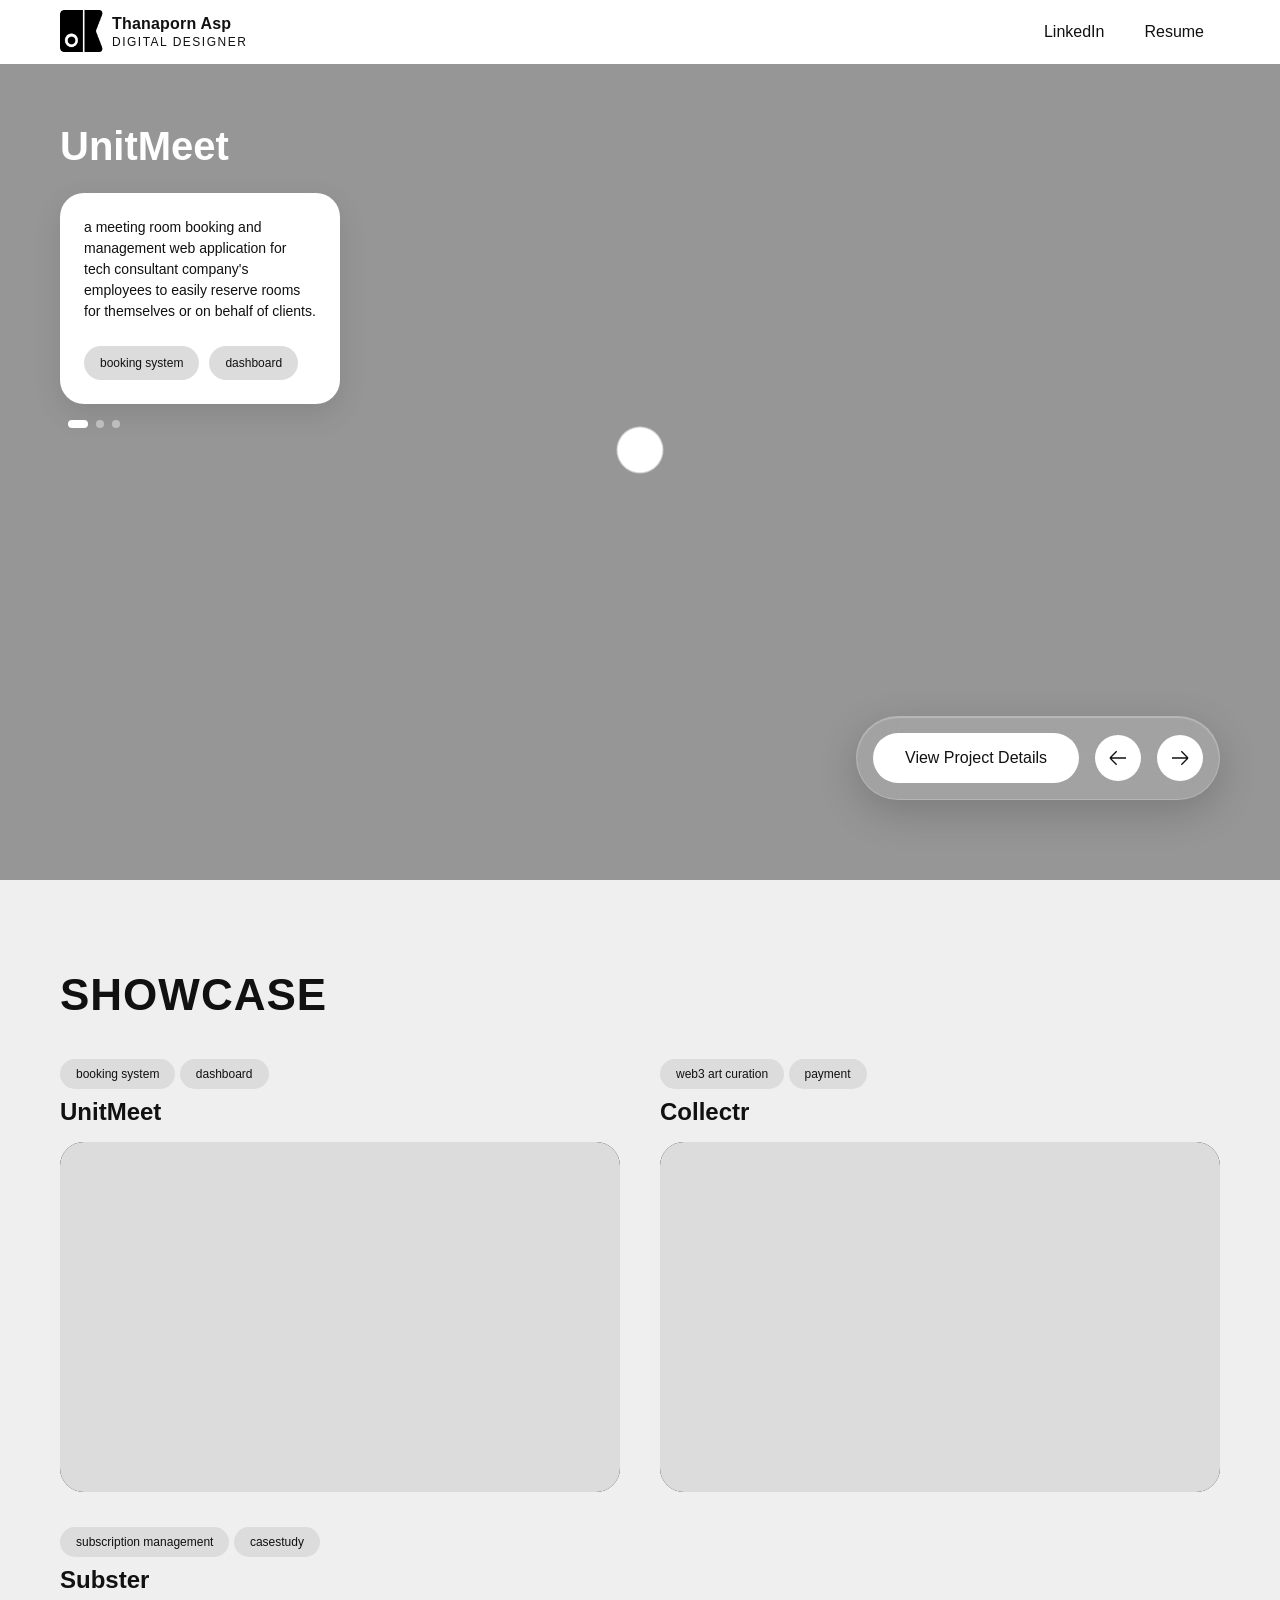
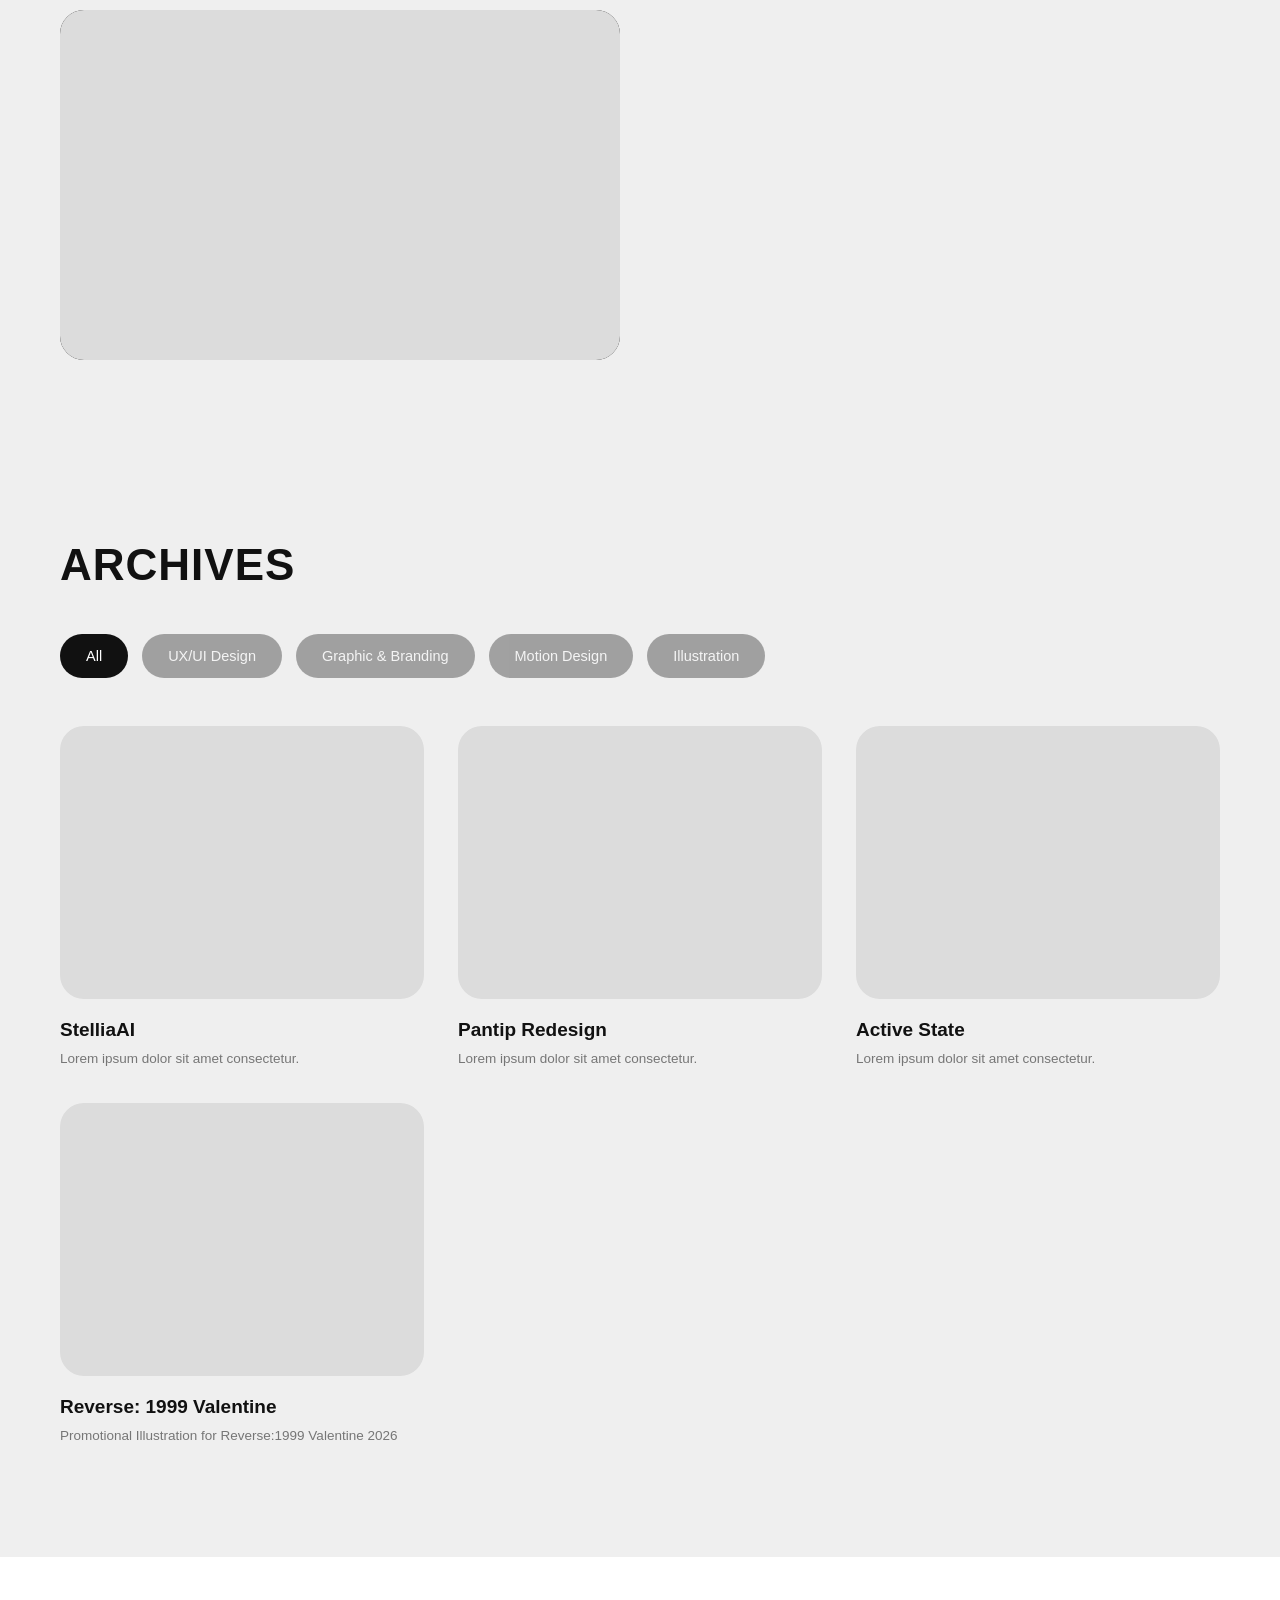
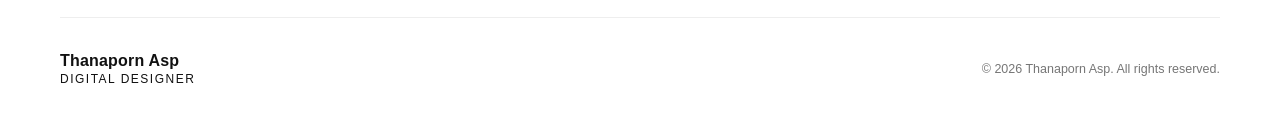
<file: index.html>
<!DOCTYPE html>
<html lang="en">
<head>
<meta charset="UTF-8">
<meta name="viewport" content="width=device-width, initial-scale=1.0">
<title>Thanaporn Asp — Digital Designer</title>
<link rel="icon" type="image" href="img/logo.png">
<link rel="stylesheet" href="style.css">
<script src="https://cdnjs.cloudflare.com/ajax/libs/jquery/3.2.1/jquery.min.js"></script>
<script src="cursor.js" defer></script>
<script src="project-data.js" defer></script>
<script src="script.js" defer></script>
</head>
<body>
<!-- Custom cursor -->
 <div class="box">
  <div class="dot"></div>
  <div class="dot"></div>
  <div class="dot"></div>
  <div class="dot"></div>
  <div class="dot"></div>
</div>

<svg xmlns="http://www.w3.org/2000/svg" version="1.1" style="position:absolute; width:0; height:0;">
  <defs>
    <filter id="filter-name">
      <feGaussianBlur in="SourceGraphic" stdDeviation="15" result="my-blur" />
      <feColorMatrix in="my-blur" mode="matrix"
        values="1 0 0 0 0
                0 1 0 0 0
                0 0 1 0 0
                0 0 0 20 -8"
        result="my-gooey" />
    </filter>
  </defs>
</svg>

<!-- HEADER -->
<header>
  <div class="brand">
    <div class="logo-mark">
      <img src="img/logo.png" alt="Logo Mark">
    </div>
    <div class="brand-text">
      <div class="name">Thanaporn Asp</div>
      <div class="role">DIGITAL DESIGNER</div>
    </div>
  </div>
  <nav class="desktop-nav">
    <a href="https://www.linkedin.com/in/thanaporn-meiji/">LinkedIn</a>
    <a href="resume.html">Resume</a>
  </nav>
  <button class="hamburger" id="openMenu" aria-label="Open menu">
    <span></span><span></span><span></span>
  </button>
</header>

<!-- MOBILE MENU -->
<div class="mobile-menu" id="mobileMenu">
  <div class="top-row">
    <div class="brand">
      <div class="logo-mark"></div>
      <div class="brand-text">
        <div class="name">Thanaporn Asp</div>
        <div class="role">DIGITAL DESIGNER</div>
      </div>
    </div>
    <button class="close-btn" id="closeMenu" aria-label="Close menu">&times;</button>
  </div>
  <nav>
    <a href="#showcase" class="close-link">Work</a>
    <a href="https://www.linkedin.com/in/thanaporn-meiji/" class="close-link">LinkedIn</a>
    <a href="resume.html" class="close-link">Resume</a>
    <a href="#archives" class="close-link">Archives</a>
  </nav>
</div>

<!-- HERO / FEATURED PROJECT CAROUSEL -->
<section class="hero" id="hero">
  <div class="hero-bg" id="heroBg"></div>
  <div class="hero-content">
  <div class="hero-inner">
    <div class="hero-title" id="heroTitleDesktop">UnitMeet</div>

    <div class="hero-card">
      <h2 id="heroTitleMobile" style="display:none;">UnitMeet</h2>
      <p id="heroDesc">A meeting room booking and management web application for authorized company employees to easily reserve rooms for themselves or on behalf of clients.</p>
      <div class="hero-tags" id="heroTags">
        <span class="tag">ux/ui design</span>
        <span class="tag">team</span>
      </div>
    </div>
    <div class="dots" id="dots"></div>

    <div class="hero-controls">
      <button class="btn-primary" id="viewDetails">View Project Details</button>
      <button class="circle-btn" id="prevBtn" aria-label="Previous project">
        <?xml version="1.0" encoding="utf-8"?>
        <svg class="myicon" viewBox="0 0 24 24" fill="none" xmlns="http://www.w3.org/2000/svg">
        <path d="M6 12H18M6 12L11 7M6 12L11 17"/>
        </svg>
      </button>
      <button class="circle-btn" id="nextBtn" aria-label="Next project">
        <?xml version="1.0" encoding="utf-8"?>
        <svg class="myicon" viewBox="0 0 24 24" fill="none" xmlns="http://www.w3.org/2000/svg">
        <path d="M6 12H18M18 12L13 7M18 12L13 17"/>
        </svg>
      </button>
    </div>
  </div>
  </div>
</section>

<!-- SHOWCASE -->
<section class="section" id="showcase">
  <h2 class="section-title">SHOWCASE</h2>
  <div class="showcase-grid" id="showcaseGrid"></div>
</section>

<!-- ARCHIVES -->
<section class="archives" id="archives">
  <h2 class="section-title">ARCHIVES</h2>
  <div class="filter-row" id="filterRow">
    <button class="filter-pill active" data-filter="all">All</button>
    <button class="filter-pill" data-filter="uxui">UX/UI Design</button>
    <button class="filter-pill" data-filter="graphic">Graphic &amp; Branding</button>
    <button class="filter-pill" data-filter="motion">Motion Design</button>
    <button class="filter-pill" data-filter="illustration">Illustration</button>
  </div>
  <div class="archive-grid" id="archiveGrid"></div>
</section>

<!-- FOOTER -->
<footer>
  <div class="footer-bottom">
    <div class="brand">
      <div class="brand-text">
        <div class="name">Thanaporn Asp</div>
        <div class="role">DIGITAL DESIGNER</div>
      </div>
    </div>
    <div class="copyright">&copy; 2026 Thanaporn Asp. All rights reserved.</div>
  </div>
</footer>
</body>
</html>
</file>
<file: style.css>
:root{
    --white: #ffffff;
    --light-gray: #efefef;
    --mid-gray: #dcdcdc;
    --dark-gray: #767676;
    --dark: #111111;
    --radius: 24px;
    --overlay: rgb(17, 17, 17,0.4);
    --subtle: rgb(255, 255, 255,0.4);
    --light-shadow: rgba(0, 0, 0, 0.1);
    --highlight: #b8e6ea;
  }

  *{box-sizing:border-box; margin:0; padding:0;cursor: none !important;}
  html{scroll-behavior:smooth;}
  body{
    font-family:'Poppins', Arial, sans-serif;
    color:var(--dark);
    background:var(--light-gray);
    -webkit-font-smoothing:antialiased;
  }
  a{color:inherit; text-decoration:none;}
  img{max-width:100%; display:block;}

  /* ---------- HEADER ---------- */
  header{
    display:flex;
    align-items:center;
    justify-content:space-between;
    padding: 10px 60px;
    position: sticky;
    top: 0;
    z-index:50;
    background:var(--white);
    
  }
  .brand{display:flex; align-items:center; gap:8px;}
  .logo-mark{
    width:44px; height:44px;
    border-radius:6px;
    position:relative;
    flex-shrink:0;
  }
  .brand-text .name{font-weight:700; font-size:16px; letter-spacing:0.2px;}
  .brand-text .role{font-size:12px; letter-spacing:1.5px; color:var(--dark); margin-top:2px;}

  nav.desktop-nav {
  display: flex;
  gap: 8px;
}

nav.desktop-nav a {
  display: inline-flex;
  align-items: center;
  justify-content: center;
  padding: 8px 16px;
  border-radius: 999px;
  color: var(--dark);
  text-decoration: none;
  background: transparent;
  transition:    background-color .25s ease,    color .25s ease,    transform .2s ease;
}

nav.desktop-nav a:hover {
  background: var(--mid-gray);
  transform: translateY(-1px);
}

nav.desktop-nav a:active {
  transform: translateY(0);
}

  .hamburger{
    display:none;
    flex-direction:column;
    gap:4px;
    width:24px;
    background:none;
    border:none;
  }
  .hamburger span{display:block; height:2px; background:var(--dark); border-radius:2px;}

  .mobile-menu{
    display:none;
    position:fixed;
    inset:0;
    background:var(--white);
    z-index:100;
    padding:24px 32px;
    flex-direction:column;
  }
  .mobile-menu.open{display:flex;}
  .mobile-menu .top-row{display:flex; justify-content:space-between; align-items:center;}
  .mobile-menu nav{display:flex; flex-direction:column; gap:24px; margin-top:60px; font-size:26px; font-weight:600;}
  .close-btn{background:none; border:none; font-size:28px; color:var(--dark);}

  /* ---------- HERO / FEATURED PROJECT ---------- */
  .hero{
  position: relative;
  overflow: hidden;
  height: calc(100vh - 84px);
  color: var(--white);
  }
  .hero-bg {
  position: absolute;
  inset: 0;
  background-size: cover;
  background-position: center center;
  background-repeat: no-repeat;
  z-index: 0;
}
.hero-bg::after {
  content: "";
  position: absolute;
  inset: 0;
  background: var(--overlay);
}
  .hero-content {
  display: flex;
  flex-direction: column;
  justify-content: space-between;
  height: 100%;
  z-index: 1;
}
  .hero-inner{
    max-width: 400px;
    margin: 0;
    padding: 60px 60px 0;
    z-index: 1;
  }
  .hero-title{font-size:40px; font-weight:700; margin-bottom:24px;}
  .hero-card{
    background:var(--white);
    color:var(--dark);
    border-radius:var(--radius);
    padding:24px 24px;
    width:100%;
    font-size:14px;
    line-height:1.5;
    box-shadow:0 10px 30px var(--light-shadow);
    -webkit-border-radius:var(--radius);
    -moz-border-radius:var(--radius);
    -ms-border-radius:var(--radius);
    -o-border-radius:var(--radius);
}
  .hero-tags{display:flex; gap:10px; margin-top:24px; flex-wrap:wrap;}
  .tag{
    background:var(--mid-gray);
    color:var(--dark);
    font-size:12px;
    padding:8px 16px;
    border-radius:var(--radius);
    -webkit-border-radius:var(--radius);
    -moz-border-radius:var(--radius);
    -ms-border-radius:var(--radius);
    -o-border-radius:var(--radius);
}

  .hero-controls {
    display: flex;
    align-items: center;
    justify-content: flex-end;
    gap: 16px;
    max-width: 560px;
    margin-left: auto;
    margin-right: 60px;
    padding: 16px;
    position: absolute;
    bottom: 80px;
    right: 0;
    z-index: 1;

    /* Glass effect */
    background: rgba(255, 255, 255, 0.12);
    backdrop-filter: blur(18px);
    -webkit-backdrop-filter: blur(18px);
    border: 1px solid rgba(255, 255, 255, 0.2);
    border-radius: 999px;
    box-shadow:
    0 12px 40px rgba(0, 0, 0, 0.18),
    inset 0 1px 1px rgba(255, 255, 255, 0.25);
    color: #fff;
}
  .btn-primary{
    background:var(--white);
    color:var(--dark);
    border:none;
    padding:16px 32px;
    border-radius:999px;
    font-size:16px;
    flex:1;
    white-space:nowrap;
  }
  .circle-btn{
    width:46px; height:46px;
    border-radius:50%;
    background:var(--white);
    color:var(--dark);
    border:none;
    display:flex; align-items:center; justify-content:center;
    font-size:16px;
    flex-shrink:0;
    transition:opacity .2s ease, transform .2s ease;
  }
  .circle-btn:hover{transform:scale(1.06);}
  .myicon {width: 32px; height: 32px; stroke: var(--dark); stroke-width: 1px;}

  .hero-footer-line{
    display:flex;
    justify-content:space-between;
    align-items:flex-end;
    padding:0 60px 60px;
    margin-top:20px;
  }
  .hero-footer-line .thanks{font-size:20px; font-weight:600; opacity:.9;}
  .hero-mini-logo{
    width:38px; height:38px;
    background:var(--white);
    border-radius:6px;
    position:relative;
  }
  .hero-mini-logo::before{
    content:"";
    position:absolute;
    left:5px; top:7px; bottom:7px;
    width:8px;
    border-radius:4px;
    border:2px solid var(--dark);
  }
  .hero-mini-logo::after{
    content:"";
    position:absolute;
    left:18px; top:5px; bottom:5px; right:5px;
    background:var(--dark);
    clip-path: polygon(0 0, 40% 0, 100% 50%, 40% 100%, 0 100%, 55% 50%);
  }

  .dots{
    display: flex;
    gap: 8px;
    justify-content: start;
    padding: 16px 8px;
  }
  .dots span{width:8px; height:8px; border-radius:50%; background:var(--subtle);}
  .dots span.active{background:var(--white); width:20px; border-radius:5px; transition:all .3s ease;}

  /* ---------- SHOWCASE ---------- */
  section.section{
    background:var(--light-gray);
    padding:90px 60px;
  }
  .section-title{
    font-size:44px;
    font-weight:800;
    letter-spacing:1px;
    margin-bottom:44px;
  }
  .showcase-grid{
    display:grid;
    grid-template-columns:1fr 1fr;
    gap:40px 40px;
  }
  .work-card{ display:block; }
  .archive-card{ display:block; }
  .work-card .tags-row{
    display:flex;
    justify-content:space-between;
    align-items:center;
    margin-bottom:16px;
  }

  .work-card .tags-row .s{display:flex; gap:10px;}
  .work-card h3{font-size:24px; font-weight:700; margin-bottom:16px;}
  .work-thumb{
    background:var(--dark);
    border-radius:var(--radius);
    aspect-ratio:16/10;
    width:100%;
    position:relative;
    overflow:hidden;
    transition:transform .3s ease;
  }
  .work-thumb:hover{ transform:translateY(-4px); -webkit-transform:translateY(-4px); -moz-transform:translateY(-4px); -ms-transform:translateY(-4px); -o-transform:translateY(-4px); }
  .work-thumb .glow{
    position:absolute; inset:0;
    background:#dcdcdc;
  }

  /* ---------- ARCHIVES ---------- */
  section.archives{
    background: #efefef;
    padding:90px 60px 110px;
  }
  .filter-row{
    display:flex;
    gap:14px;
    margin-bottom:48px;
    flex-wrap:wrap;
  }
  .filter-pill{
    background:var(--dark);
    color:#fff;
    padding:14px 26px;
    border-radius:999px;
    font-size:14.5px;
    border:none;
    opacity:0.35;
    transition:opacity .2s ease, transform .2s ease;
  }
  .filter-pill.active, .filter-pill:hover{opacity:1;}
  .archive-grid{
    display:grid;
    grid-template-columns:repeat(3, 1fr);
    gap:34px;
  }
  .archive-card .archive-thumb{
    background:#dcdcdc;
    border-radius:var(--radius);
    aspect-ratio:4/3;
    margin-bottom:20px;
  }
  .archive-card h4{font-size:19px; font-weight:700; margin-bottom:8px;}
  .archive-card p{font-size:13.5px; color:var(--dark-gray); line-height:1.5;}

  /* ---------- FOOTER ---------- */
  footer{
    background:#fff;
    padding:60px 60px 40px;
  }
  .footer-top{
    display:flex;
    justify-content:space-between;
    align-items:flex-end;
    padding-bottom:60px;
    border-bottom:1px solid #eee;
    flex-wrap:wrap;
    gap:30px;
  }
  .footer-bottom{
    display:flex;
    justify-content:space-between;
    align-items:center;
    padding-top:34px;
    flex-wrap:wrap;
    gap:16px;
    border-top:1px solid #eee;
  }
  .footer-bottom .copyright{font-size:12.5px; color:var(--dark-gray);}
  
 /* ---------- CUSTOM CURSOR ---------- */
.box {
  position: fixed;
  top: 0;
  left: 0;
  width: 100%;
  height: 100%;
  overflow: hidden;
  pointer-events: none;
  z-index: 999999;
  -webkit-filter: url("#filter-name");
  filter: url("#filter-name");
}

.dot {
  position: absolute;
  width: 50px;
  height: 50px;
  top: 50%;
  left: 50%;
  margin-top: -25px;
  margin-left: -25px;
  background: #fff;
  border-radius: 40px;
  transition: ease .1s, width .2s ease, height .2s ease, margin .2s ease;
  pointer-events: none;
  box-sizing: border-box;
  transition: ease .1s, width .2s ease, height .2s ease, margin .2s ease, background .2s ease;
}

.dot:nth-child(5){ transition: ease .1s,  width .2s ease, height .2s ease, margin .2s ease; transform: scale(1); -webkit-transform: scale(1); -moz-transform: scale(1); -ms-transform: scale(1); -o-transform: scale(1); }
.dot:nth-child(4){ transition: ease .12s, width .2s ease, height .2s ease, margin .2s ease; transform: scale(.10); -webkit-transform: scale(.10); -moz-transform: scale(.10); -ms-transform: scale(.10); -o-transform: scale(.10); }
.dot:nth-child(3){ transition: ease .14s, width .2s ease, height .2s ease, margin .2s ease; transform: scale(.9); -webkit-transform: scale(.9); -moz-transform: scale(.9); -ms-transform: scale(.9); -o-transform: scale(.9); }
.dot:nth-child(2){ transition: ease .16s, width .2s ease, height .2s ease, margin .2s ease; transform: scale(.8); -webkit-transform: scale(.8); -moz-transform: scale(.8); -ms-transform: scale(.8); -o-transform: scale(.8); }
.dot:nth-child(1){ transition: ease .18s, width .2s ease, height .2s ease, margin .2s ease; transform: scale(.7); -webkit-transform: scale(.7); -moz-transform: scale(.7); -ms-transform: scale(.7); -o-transform: scale(.7); }

/* Shrunk state — floor at a visible 20px, not near-zero */
.box.shrink .dot {
  width: 40px;
  height: 40px;
  margin-top: -16px;
  margin-left: -16px;
  border-width: 2px;
}

.box.invert .dot {
  background: #000000;
}

  /* ---------- RESPONSIVE ---------- */
  @media (max-width: 800px){
    header{padding:16px 24px;}
    nav.desktop-nav{display:none;}
    .hamburger{display:flex;}

    .hero{
        height: auto;
        overflow: visible;
    }

    .hero-content {
    height: calc(100vh - 68px);
    justify-content: end;
  }
    .hero-inner{
    padding: 0;
    margin: 0;
    max-width: 100%;
  }
    .hero-title{display:none;}
    .hero-card{
      max-width:100%;
      border-radius:24px 24px 0 0;
      margin-top:-40px;
      padding:32px 24px;
      position:relative;
      z-index:2;
      box-shadow:none;
      -webkit-border-radius:24px 24px 0 0;
      -moz-border-radius:24px 24px 0 0;
      -ms-border-radius:24px 24px 0 0;
      -o-border-radius:24px 24px 0 0;
}
    .hero-card h2{font-size:26px; margin-bottom:14px;}
    .dots{display:none;}


    .hero-controls{
    position:static;
    max-width:100%;
    margin:0;
    box-shadow:none;
    padding:24px 16px;
    background:var(--white);
    border-radius:0;
    backdrop-filter:none;
    -webkit-backdrop-filter:none;
    border:none;
    }

    .btn-primary{padding:16px 16px; background-color: var(--dark); color:var(--white);}
    .circle-btn {background-color: var(--dark); color:var(--white);}
    .myicon {stroke: var(--white);}
    .hero-footer-line{display:none;}
    .dots{padding-bottom:0;}

    section.section, section.archives{padding:64px 24px;}
    .section-title{font-size:32px; margin-bottom:30px;}
    .showcase-grid{grid-template-columns:1fr; gap:32px;}
    .archive-grid{grid-template-columns:1fr 1fr; gap:32px;}
    .filter-row{
      flex-wrap:nowrap;
      overflow-x:auto;
      padding-bottom:6px;
      -ms-overflow-style:none;
      scrollbar-width:none;
    }
    .filter-row::-webkit-scrollbar{display:none;}
    .filter-pill{flex-shrink:0;}

    footer{padding:60px 22px 30px;}
    .footer-top h2{font-size:26px;}
    .footer-nav{gap:24px; font-size:13.5px;}
  }
</file>
